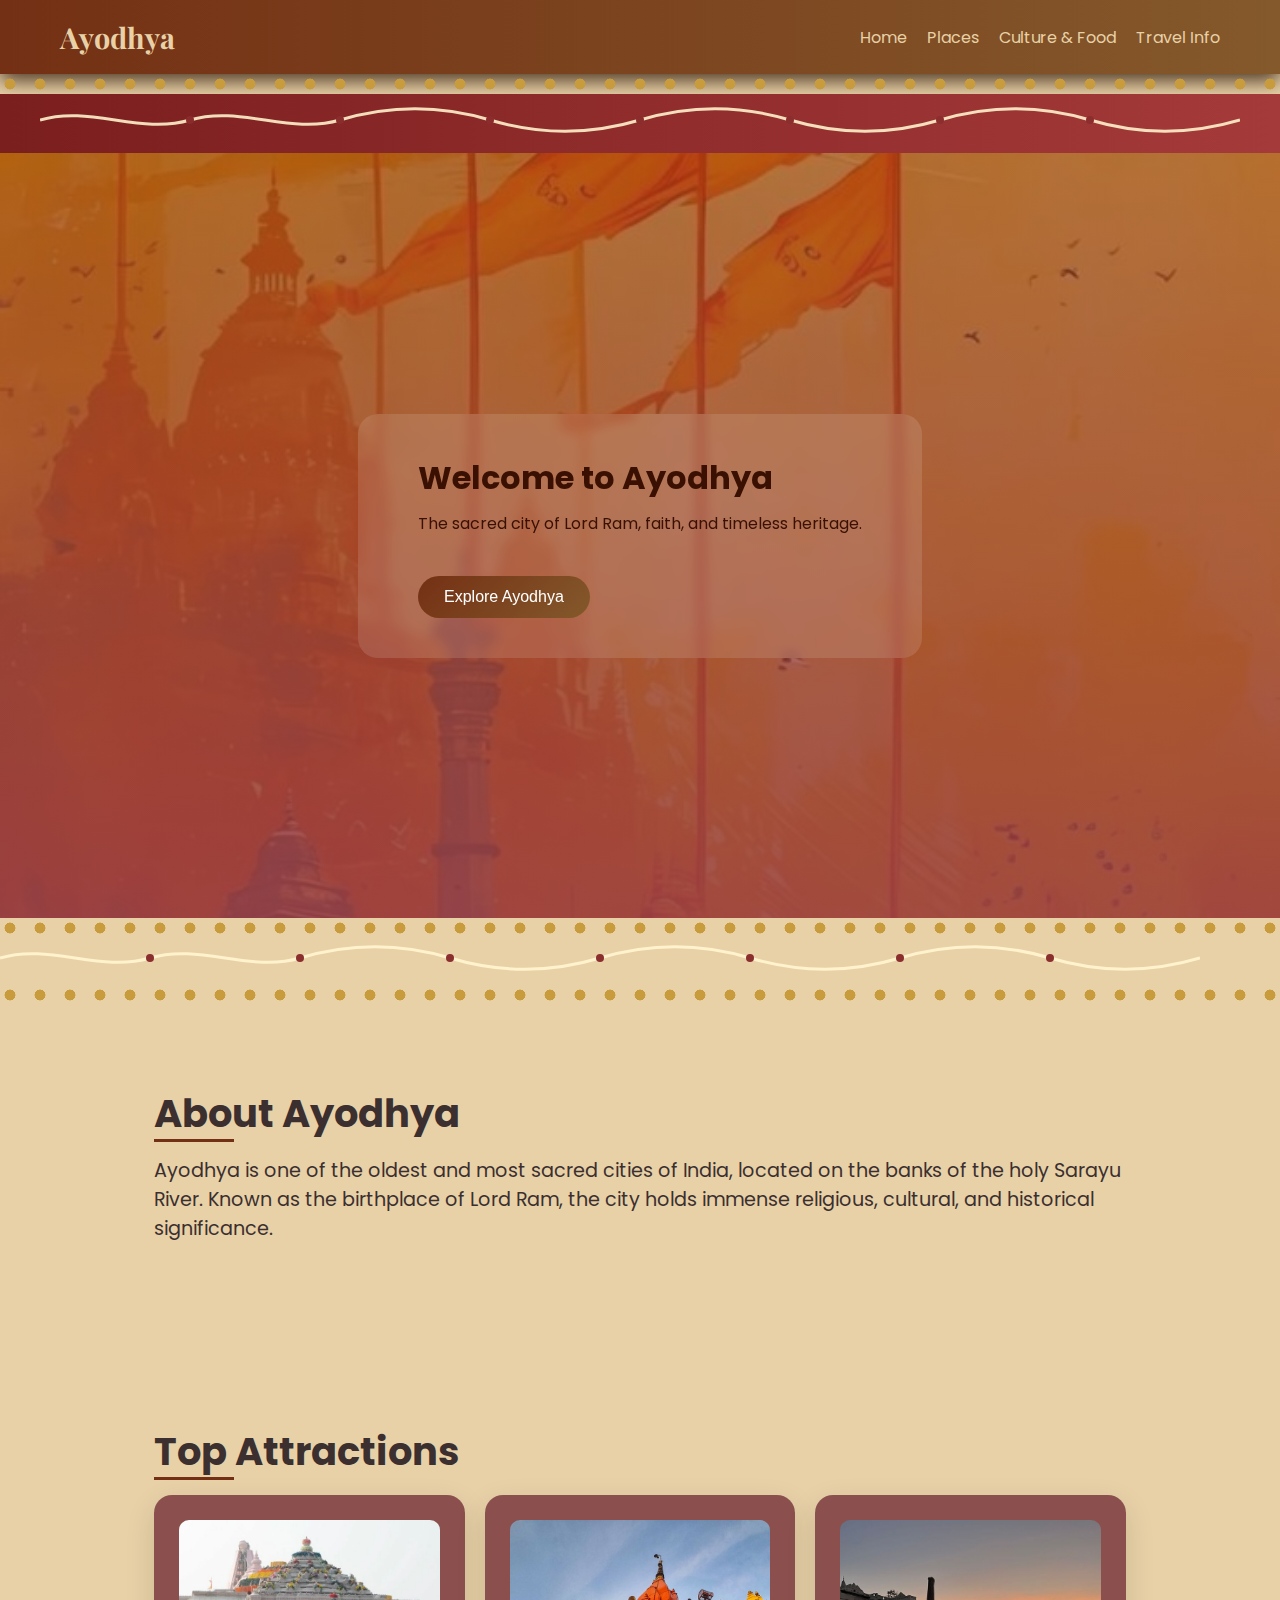
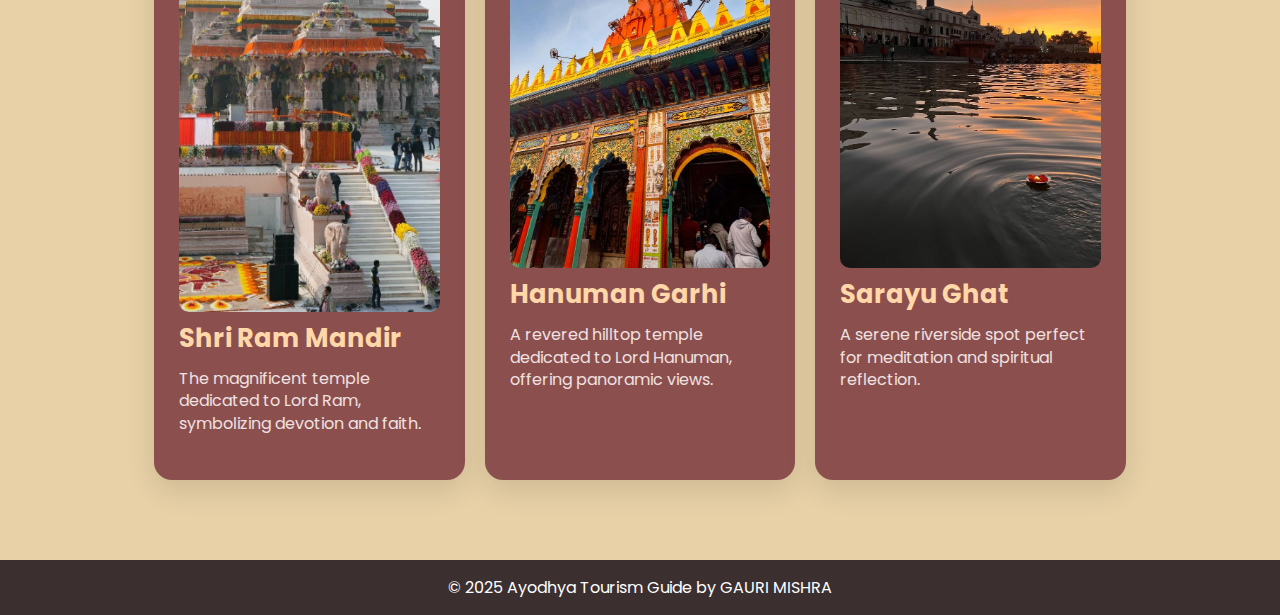
<file: index.html>
<!DOCTYPE html>
<html lang="en">
<head>
  <meta charset="UTF-8">
  <title>Ayodhya Tourism</title>
  <link rel="stylesheet" href="css/style.css">
  <script src="js/script.js" defer></script>
</head>
<body>

  <nav class="navbar">
    <h1 class="logo">Ayodhya</h1>
    <ul>
      <li><a href="index.html">Home</a></li>
      <li><a href="places.html">Places</a></li>
      <li><a href="culture.html">Culture & Food</a></li>
      <li><a href="travel.html">Travel Info</a></li>
      
    </ul>
  </nav>
  <div class="mandala-divider"></div>
  <div class="rangoli-wrapper">
  <img src="assets/rangoli.svg" alt="Rangoli Divider">
   
    
</div>
  




  <header class="hero">
    <div class="hero-text">
      <h2>Welcome to Ayodhya</h2>
      <p>The sacred city of Lord Ram, faith, and timeless heritage.</p>
      <button onclick="gotoplaces()">Explore Ayodhya</button>
    </div>
  </header>
  <div class="mandala-divider"></div>
  <img src="assets/rangoli.svg" alt="Rangoli Divider">
  <div class="mandala-divider"></div>



  <section class="section">
    <h3>About Ayodhya</h3>
    <p>
      Ayodhya is one of the oldest and most sacred cities of India, located on the
      banks of the holy Sarayu River. Known as the birthplace of Lord Ram, the city
      holds immense religious, cultural, and historical significance.
    </p>
  </section>
    <section class="section">
        <h3>Top Attractions</h3>
    
        <div class="card-container">
    
        <div class="card">
            <img src="assets/images/ram-mandir.jpg" alt="Ram Mandir">
            <h4>Shri Ram Mandir</h4>
            <p>The magnificent temple dedicated to Lord Ram, symbolizing devotion and faith.</p>
        </div>
    
        <div class="card">
            <img src="assets/images/hanuman-garhi.jpg" alt="Hanuman Garhi">
            <h4>Hanuman Garhi</h4>
            <p>A revered hilltop temple dedicated to Lord Hanuman, offering panoramic views.</p>
        </div>
    
        <div class="card">
            <img src="assets/images/sarayu-ghat.jpg" alt="Sarayu Ghat">
            <h4>Sarayu Ghat</h4>
            <p>A serene riverside spot perfect for meditation and spiritual reflection.</p>
        </div>
    
        </div>
    </section>

    

  <footer>
    <p>© 2025 Ayodhya Tourism Guide by GAURI MISHRA</p>
  </footer>

</body>
</html>
</file>
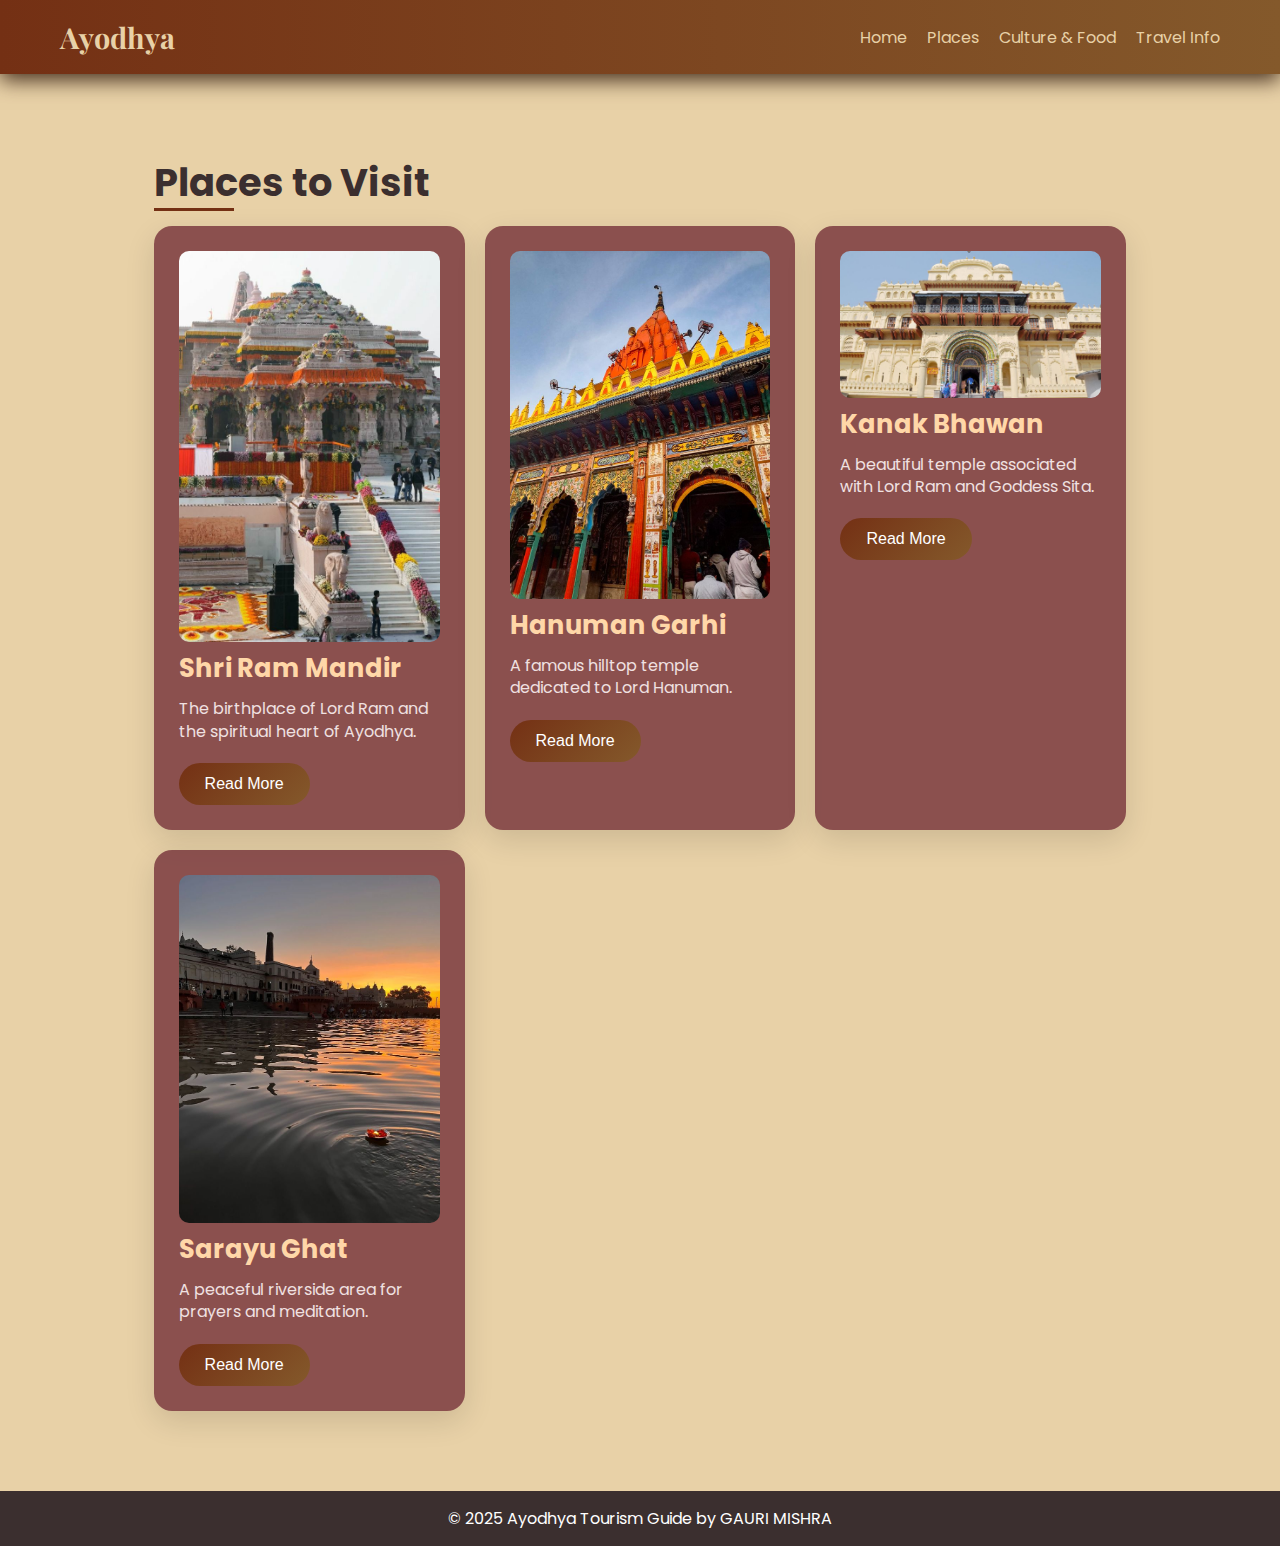
<file: places.html>
<!DOCTYPE html>
<html lang="en">
<head>
  <meta charset="UTF-8">
  <title>Places to Visit - Ayodhya</title>
  <link rel="stylesheet" href="css/style.css">
  <script src="js/script.js" defer></script>
</head>
<body>

  <nav class="navbar">
    <h1 class="logo">Ayodhya</h1>
    <ul>
      <li><a href="index.html">Home</a></li>
      <li><a href="places.html">Places</a></li>
      <li><a href="culture.html">Culture & Food</a></li>
      <li><a href="travel.html">Travel Info</a></li>
    </ul>
  </nav>

  <section class="section">
    <h3>Places to Visit</h3>

    <div class="card-container">

      <div class="card">
        <img src="assets/images/ram-mandir.jpg" alt="Ram Mandir">
        <h4>Shri Ram Mandir</h4>
        <p>The birthplace of Lord Ram and the spiritual heart of Ayodhya.</p>
        <button onclick="toggleDetails('ram')">Read More</button>
        <p id="ram" class="hidden">
          The grand Ram Mandir represents devotion, faith, and cultural pride.
        </p>
      </div>

      <div class="card">
        <img src="assets/images/hanuman-garhi.jpg" alt="Hanuman Garhi">
        <h4>Hanuman Garhi</h4>
        <p>A famous hilltop temple dedicated to Lord Hanuman.</p>
        <button onclick="toggleDetails('hanuman')">Read More</button>
        <p id="hanuman" class="hidden">
          It is believed that Lord Hanuman guards Ayodhya from here.
        </p>
      </div>

      <div class="card">
        <img src="assets/images/kanak-bhawan.jpg" alt="Kanak Bhawan">
        <h4>Kanak Bhawan</h4>
        <p>A beautiful temple associated with Lord Ram and Goddess Sita.</p>
        <button onclick="toggleDetails('kanak')">Read More</button>
        <p id="kanak" class="hidden">
          Known for its stunning architecture and intricate carvings.
        </p>
      </div>

      <div class="card">
        <img src="assets/images/sarayu-ghat.jpg" alt="Sarayu Ghat">
        <h4>Sarayu Ghat</h4>
        <p>A peaceful riverside area for prayers and meditation.</p>
        <button onclick="toggleDetails('sarayu')">Read More</button>
        <p id="sarayu" class="hidden">
          A serene spot along the holy Sarayu River, perfect for spiritual reflection.
        </p>

      </div>

    </div>
  </section>

  <footer>
    <p>© 2025 Ayodhya Tourism Guide by GAURI MISHRA</p>
  </footer>

</body>
</html>
</file>
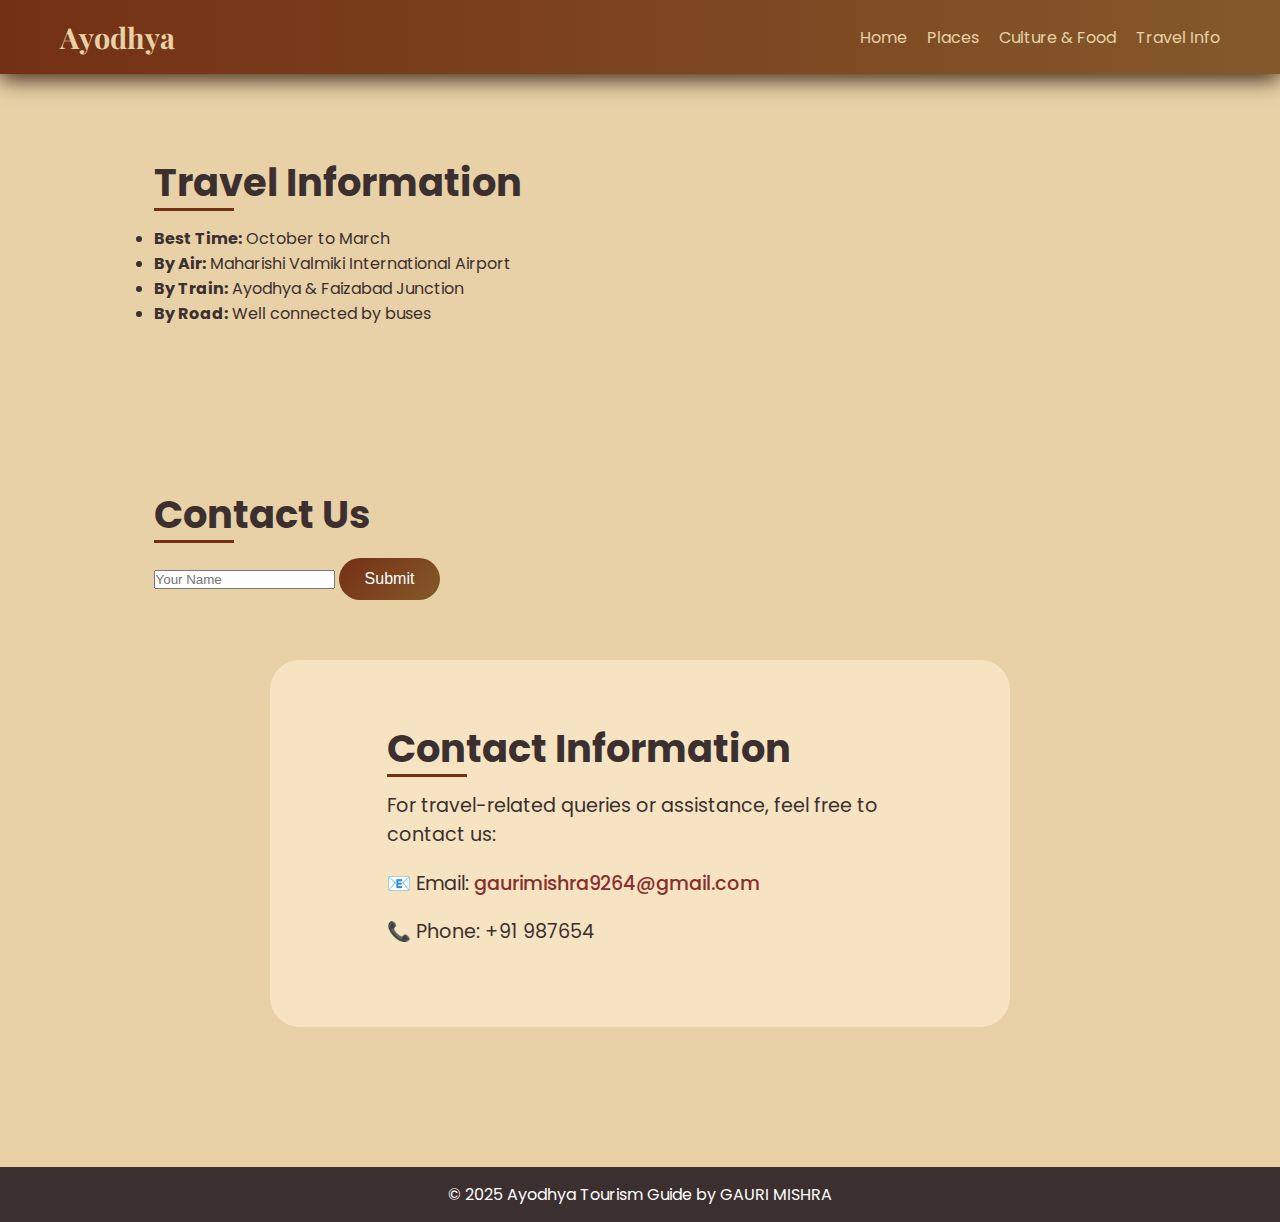
<file: travel.html>
<!DOCTYPE html>
<html lang="en">
<head>
  <meta charset="UTF-8">
  <title>Travel Info - Ayodhya</title>
  <link rel="stylesheet" href="css/style.css">
  <script src="js/script.js" defer></script>
</head>
<body>

  <nav class="navbar">
    <h1 class="logo">Ayodhya</h1>
    <ul>
      <li><a href="index.html">Home</a></li>
      <li><a href="places.html">Places</a></li>
      <li><a href="culture.html">Culture & Food</a></li>
      <li><a href="travel.html">Travel Info</a></li>
    </ul>
  </nav>

  <section class="section">
    <h3>Travel Information</h3>

    <ul class="travel-list">
      <li><strong>Best Time:</strong> October to March</li>
      <li><strong>By Air:</strong> Maharishi Valmiki International Airport</li>
      <li><strong>By Train:</strong> Ayodhya & Faizabad Junction</li>
      <li><strong>By Road:</strong> Well connected by buses</li>
    </ul>
  </section>

  <section class="section">
    <h3>Contact Us</h3>
    <form onsubmit="return validateForm()">
      <input type="text" id="name" placeholder="Your Name">
      <button type="submit">Submit</button>
    </form>
    <p id="formMessage" class="form-message"></p>

    <section class="contact-section">
  <h3>Contact Information</h3>

  <p>
    For travel-related queries or assistance, feel free to contact us:
  </p>

  <p class="contact-email">
    📧 Email:
    <a href="mailto:gaurimishra9264@gmail.com">
      gaurimishra9264@gmail.com
    </a>
  </p>
    <p class="contact-phone">
        📞 Phone: +91 987654
</section>

  </section>

  <footer>
    <p>© 2025 Ayodhya Tourism Guide by GAURI MISHRA</p>
  </footer>

</body>
</html>
</file>
<file: css/style.css>
@import url('https://fonts.googleapis.com/css2?family=Playfair+Display:wght@500;700&family=Poppins:wght@300;400;500&display=swap');

* {
  margin: 0;
  padding: 0;
  box-sizing: border-box;
}

body {
  margin: 0;
  font-family: 'Poppins', sans-serif;
  background-color: #E8D1A7;
  color: #3b2f2f;
}

.navbar {
  background: linear-gradient(90deg, #743014, #84592B);
  color: #E8D1A7;
  display: flex;
  justify-content: space-between;
  align-items: center;
  padding: 18px 60px;
  box-shadow: 0 6px 20px #442D1C;
}
.navbar h1 {
  font-family: 'Playfair Display', serif;
  font-weight: 700;
  font-size: 1.8em;
}
.navbar ul {
  list-style: none;
  display: flex;
  gap: 20px;
}

.navbar a {
  color: #E8D1A7;
  text-decoration: none;
  position: relative;
}

.navbar a::after {
  content: '';
  position: absolute;
  width: 0;
  height: 2px;
  background: #ffd7a8;
  left: 0;
  bottom: -4px;
  transition: width 0.3s ease;
}

.navbar a:hover::after {
  width: 100%;
}
.mandala-divider {
  height: 20px;
  background:
    radial-gradient(circle, #c89b3c 30%, transparent 31%) repeat-x;
  background-size: 30px 20px;
  background-position: center;
}
.rangoli-divider {
  height: 18px;
  background:
    radial-gradient(circle at center, #c89b3c 20%, transparent 21%),
    repeating-linear-gradient(
      90deg,
      #8b2e2e,
      #8b2e2e 10px,
      #c89b3c 10px,
      #c89b3c 20px
    );
  background-size: 40px 18px;
  opacity: 0.85;
}
.rangoli-wrapper {
  background: linear-gradient(90deg, #7b1e1e, #a53a3a);
  padding: 6px 0;
  text-align: center;
}

.rangoli-wrapper img {
  width: 100%;
  max-width: 1200px;
  opacity: 0.9;
}

.culture-pillars {
  padding: 70px 12%;
}

.pillar-grid {
  display: grid;
  grid-template-columns: repeat(auto-fit, minmax(200px, 1fr));
  gap: 20px;
  margin-top: 30px;
}

.pillar-card {
  background: rgba(139, 46, 46, 0.85);
  color: #fff2cc;
  padding: 30px;
  border-radius: 18px;
  text-align: center;
  font-family: 'Playfair Display', serif;
  box-shadow: 0 10px 25px rgba(0,0,0,0.15);
}
.festival-section {
  padding: 70px 12%;
}

.festival-highlight {
  background: #8c5a56;
  color: #fff2cc;
  padding: 35px;
  border-radius: 22px;
}
.festival-highlight h3 {
  font-size: 2rem;
  margin-bottom: 15px;
}
.culture-story {
  padding: 70px 12%;
  background: linear-gradient(180deg, #f6e3c2, #f2d7b6);
  border-radius: 30px;
  margin: 40px 12%;
}
.culture-story h3 {
  font-size: 2.4rem;
  margin-bottom: 15px;
}
.culture-hero {
  padding: 100px 12%;
  background: linear-gradient(
      rgba(0,0,0,0.45),
      rgba(0,0,0,0.45)
    ),
    url('../assets/images/culture-hero.jpg') center/cover no-repeat;
  color: #fff2cc;
}

.culture-hero h2 {
  font-size: 3rem;
}

.culture-hero p {
  font-size: 1.2rem;
  max-width: 600px;
}

.culture-section {
  padding: 80px 12%;
}

.pillar-grid {
  display: grid;
  grid-template-columns: repeat(auto-fit, minmax(220px, 1fr));
  gap: 25px;
  margin-top: 30px;
}

.pillar-card {
  background: #8c5a56;
  color: #fff2cc;
  padding: 35px;
  border-radius: 20px;
  text-align: center;
  font-family: 'Playfair Display', serif;
  box-shadow: 0 12px 30px rgba(0,0,0,0.18);
}


.hero {
  background: 
    linear-gradient(rgba(137, 57, 22, 0.59), rgba(148, 62, 72, 0.854)),
    url('../assets/images/ayodhya-hero.jpg') center/cover no-repeat;
  height: 85vh;
  display: flex;
  align-items: center;
  justify-content: center;
}
.hero h1 {
  color: white;
  font-size: 3em;
  text-align: center;
}
.hero-text {
  background: rgba(255, 255, 255, 0.12);
  backdrop-filter: blur(6px);
  padding: 40px 60px;
  border-radius: 20px;
  color: #391002;
  max-width: 600px;
}
.hero-text h2 {
  font-size: 2em;
  margin-bottom: 10px;
}
.hero-text p {
  font-size: 1em;
  line-height: 1.5;
  margin-bottom: 20px;
}
.hero-text button {
    margin-top: 20px;
    }

.about {
  padding: 80px 12%;
  text-align: left;
  background: #f4d35e;
}
.section {
  padding: 80px 12%;
  text-align: left;
}
.section h3 {
  font-size: 2.4rem;
  margin-bottom: 15px;
  position: relative;
}

h3 {
  font-size: 2.4rem;
  position: relative;
}

h3::after {
  content: '';
  width: 80px;
  height: 3px;
  background: #8b2e2e;
  display: block;
  margin-top: 10px;
}

.section h3::after {
  content: '';
  width: 80px;
  height: 3px;
  background: #743014;
  position: absolute;
  bottom: 0;
  display: block;
  margin-top: 10px;
}
.section p {
  font-size: 1.2rem;
  line-height: 1.5;
  margin-bottom: 20px;
}



.card-container {
  display: grid;
  grid-template-columns: repeat(auto-fit, minmax(250px, 1fr));
  gap: 20px;
}
.card {
  background: #722f37cb;
  padding: 25px;
  border-radius: 18px;
  box-shadow: 0 10px 30px rgba(7, 7, 7, 0.12);
  transition: transform 0.4s ease, box-shadow 0.4s ease;
}
.card:hover {
  transform: translateY(-10px);
  box-shadow: 0 18px 45px rgba(5, 5, 5, 0.18);
}
.card h4 {
  font-size: 1.6rem;
  margin-bottom: 10px;
  color: #ffd7a8;
}
.card p {
  font-size: 1rem;
  line-height: 1.4;
  color: #f0e1e1;
}



.card img {
  width: 100%;
  border-radius: 10px;
}

button {
  background: linear-gradient(135deg, #743014, #84592B);
  color: white;
  border: none;
  padding: 12px 26px;
  border-radius: 30px;
  font-size: 1rem;
  cursor: pointer;
  transition: transform 0.3s ease, box-shadow 0.3s ease;
}
button:hover {
  transform: translateY(-3px);
  box-shadow: 0 8px 20px rgba(0, 0, 0, 0.3);
}
.button-secondary {
  background: linear-gradient(135deg, #555555, #777777);
}
.quote {
  font-family: 'Playfair Display', serif;
  font-size: 1.8rem;
  font-style: italic;
  color: #e3d0d0;
  text-align: center;
}

.story-block.reverse {
  grid-template-columns: 1fr 1fr;
}

.story-block.reverse img {
  order: 2;
}
.festival-block {
  padding: 80px 12%;
}

.festival-card {
  background: linear-gradient(135deg, #7b3f00, #8c5a56);
  color: #fff2cc;
  padding: 40px;
  border-radius: 24px;
}
.story-block {
  display: grid;
  grid-template-columns: 1fr 1fr;
  gap: 40px;
  padding: 80px 12%;
  align-items: center;
}

.story-block img {
  width: 100%;
  border-radius: 20px;
}
.culture-section {
  padding: 80px 12%;
}

.pillar-grid {
  display: grid;
  grid-template-columns: repeat(auto-fit, minmax(220px, 1fr));
  gap: 25px;
  margin-top: 30px;
}

.pillar-card {
  background: #8c5a56;
  color: #fff2cc;
  padding: 35px;
  border-radius: 20px;
  text-align: center;
  font-family: 'Playfair Display', serif;
  box-shadow: 0 12px 30px rgba(0,0,0,0.18);
}

.culture-hero {
  padding: 100px 12%;
  background: linear-gradient(
      rgba(0,0,0,0.45),
      rgba(0,0,0,0.45)
    ),
    url('../assets/images/culture-hero.jpg') center/cover no-repeat;
  color: #fff2cc;
}

.culture-hero h2 {
  font-size: 3rem;
}

.culture-hero p {
  font-size: 1.2rem;
  max-width: 600px;
}


.hidden {
  display: none;
}

footer {
  background: #3b2f2f;
  color: white;
  text-align: center;
  padding: 15px;
}
footer a {
  color: #f4d35e;
  text-decoration: none;
}
.contact-section {
  padding: 60px 12%;
  background: #f6e3c2;
  border-radius: 30px;
  margin: 60px 12%;
}

.contact-email {
  font-size: 1.1rem;
  margin-top: 15px;
}

.contact-email a {
  color: #8b2e2e;
  text-decoration: none;
  font-weight: 500;
}

.contact-email a:hover {
  text-decoration: underline;
}
</file>
